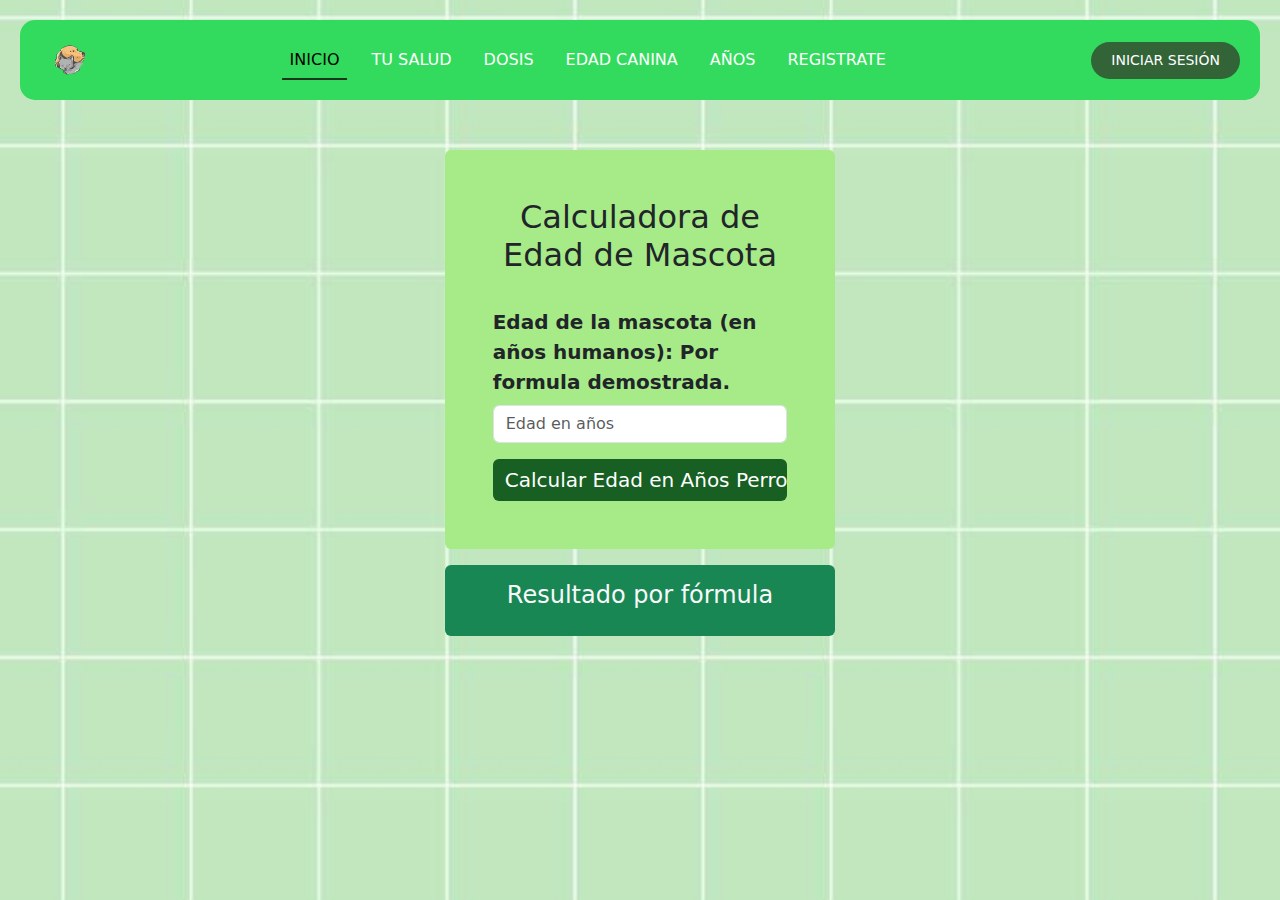
<file: años.html>
<!DOCTYPE html>
<html lang="en">
<head>
    <meta charset="UTF-8">
    <meta name="viewport" content="width=device-width, initial-scale=1.0">
    <title>Calculadora de Edad de Mascota</title>
    <link rel="stylesheet" href="CSS/bootstrap.min.css">
    <link rel="stylesheet" href="CSS/años.css">
</head>
<body>
  <nav class="navbar navbar-expand-lg fixed-top">
    <div class="container-fluid">
      <a class="navbar-brand me-auto" href="#"><img src="assets/logo.png" width="60px"></a>
      <button class="navbar-toggler" type="button" data-bs-toggle="offcanvas" data-bs-target="#offcanvasNavbar"
        aria-controls="offcanvasNavbar" aria-label="Toggle navigation">
        <span class="navbar-toggler-icon"></span>
      </button>
      <div class="offcanvas offcanvas-end" tabindex="-1" id="offcanvasNavbar" aria-labelledby="offcanvasNavbarLabel">
        <div class="offcanvas-header">
          <h5 class="offcanvas-title" id="offcanvasNavbarLabel">MENÚ</h5>
          <button type="button" class="btn-close" data-bs-dismiss="offcanvas" aria-label="Close"></button>
        </div>
        <div class="offcanvas-body">
          <ul class="navbar-nav justify-content-center flex-grow-1 pe-3">
            <li class="nav-item">
              <a class="nav-link  mx-lg-2 active" aria-current="page" href="index.html">INICIO</a>
            </li>
            <li class="nav-item">
              <a class="nav-link mx-lg-2" href="IMC.html">TU SALUD</a>
            </li>
            <li class="nav-item">
              <a class="nav-link mx-lg-2" href="extra.html">DOSIS</a>
            </li>
            <li class="nav-item">
              <a class="nav-link mx-lg-2" href="formula.html">EDAD CANINA</a>
            </li>
            <li class="nav-item">
              <a class="nav-link mx-lg-2" href="años.html">AÑOS</a>
            </li>
            <li class="nav-item">
              <a class="nav-link mx-lg-2" href="correo.html">REGISTRATE</a>
            </li>
          </ul>
          <a href="login.html" class="login-button d-lg-none">INICIAR SESIÓN</a>
        </div>
      </div>
      <a href="login.html" class="login-button d-none d-lg-block">INICIAR SESIÓN</a>
    </div>
  </nav>

    <section class="hero-section">
        <div class="d-flex-align-items-center justify-content-center fs-1">
          <div class="container">
            <form class="form-group">
              <div class="mb-3 bg p-5 fw-semibold rounded">
                <h2 class="text-center">Calculadora de Edad de Mascota</h2>
                <label for="edad-mascota" class="form-label mt-4 fw-semibold">Edad de la mascota (en años humanos): Por formula demostrada.</label>
                <input type="number" class="form-control" id="edad-mascota" placeholder="Edad en años">
                <input type="button" class="form-control btn-color mt-3" value="Calcular Edad en Años Perro" onclick="calcularEdadPerro()">
              </div>
              <div class="mt-3 text-center">
                <div id="resultado" class="bg-success text-light p-3 rounded">
                  <h3>Resultado por fórmula</h3>
                  <p id="imc"></p>
                  <p id="mensaje"></p>
                </div>
            </form>
            
          </div>
        </div>
    </section>

    <script src="JS/años.js"></script>
</body>
</html>
</file>
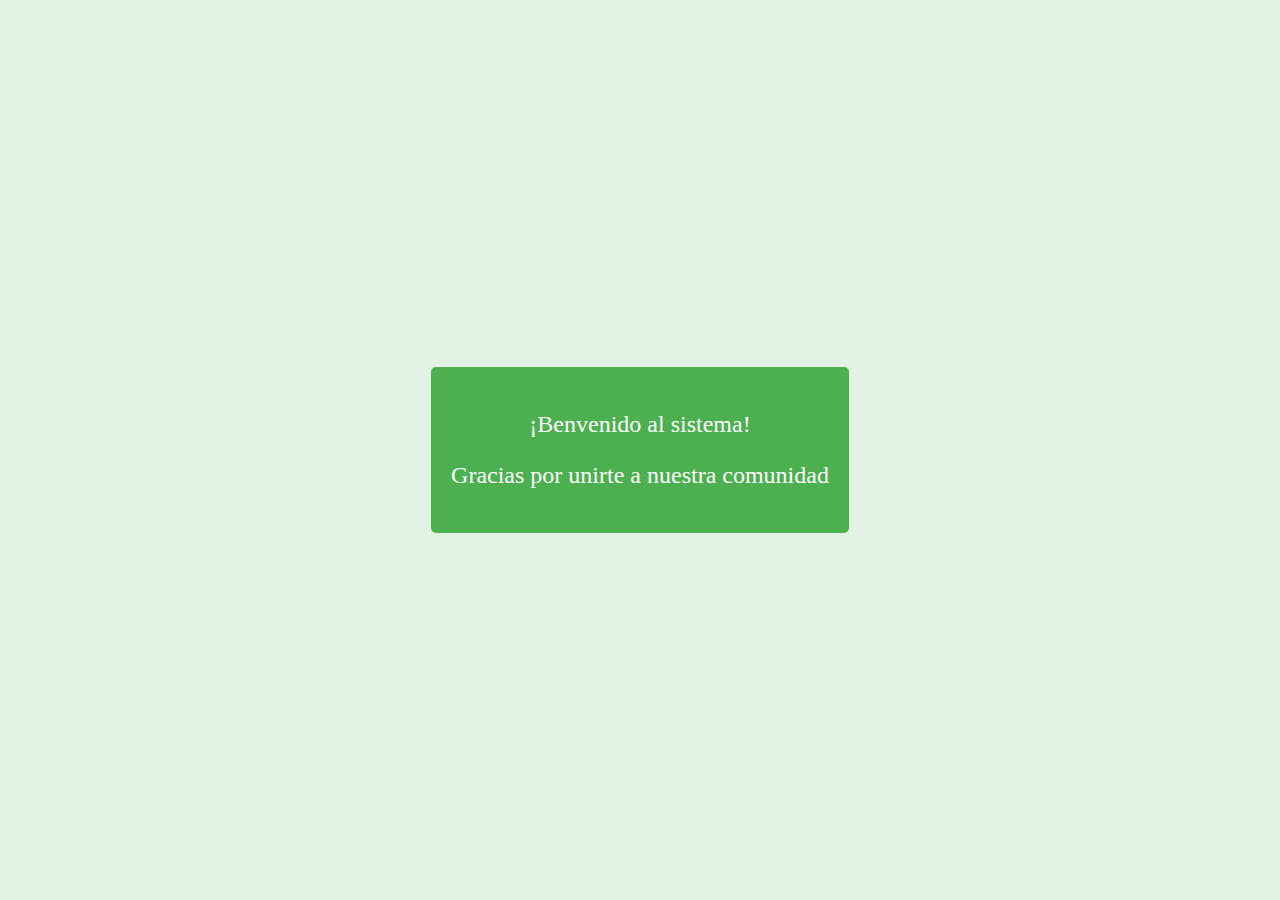
<file: bienvenido.html>
<!DOCTYPE html>
<html lang="en">
<head>
    <meta charset="UTF-8">
    <meta name="viewport" content="width=device-width, initial-scale=1.0">
    <title>Error de Identificación</title>
    <style>
        body {
            background-color: #E2F3E3;
            display: flex;
            align-items: center;
            justify-content: center;
            height: 100vh;
            margin: 0;
        }

        .message {
            text-align: center;
            padding: 20px;
            background-color: #4CAF50;
            color: white;
            font-size: 24px;
            border-radius: 5px;
        }
    </style>
</head>
<body>
    <div class="message">
        <p>¡Benvenido al sistema!</p>
        <p>Gracias por unirte a nuestra comunidad</p>
    </div>
</body>
</html>
</file>
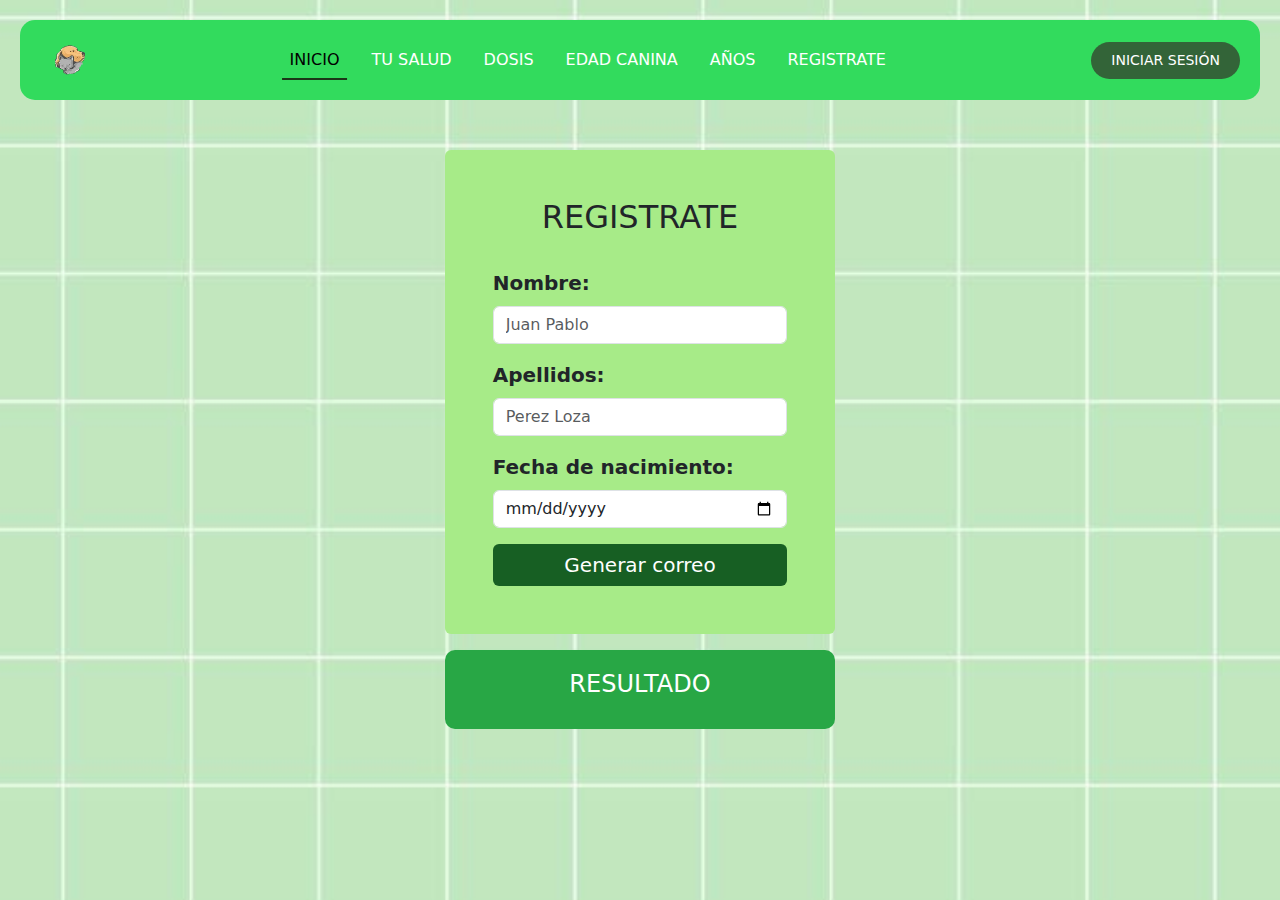
<file: correo.html>
<!DOCTYPE html>
<html lang="en">
<head>
    <meta charset="UTF-8">
    <meta name="viewport" content="width=device-width, initial-scale=1.0">
    <title>FORMULARIO</title>
    <link rel="stylesheet" href="CSS/bootstrap.min.css">
    <link rel="stylesheet" href="CSS/correo.css">
</head>
<body>
  <nav class="navbar navbar-expand-lg fixed-top">
    <div class="container-fluid">
      <a class="navbar-brand me-auto" href="#"><img src="assets/logo.png" width="60px"></a>
      <button class="navbar-toggler" type="button" data-bs-toggle="offcanvas" data-bs-target="#offcanvasNavbar"
        aria-controls="offcanvasNavbar" aria-label="Toggle navigation">
        <span class="navbar-toggler-icon"></span>
      </button>
      <div class="offcanvas offcanvas-end" tabindex="-1" id="offcanvasNavbar" aria-labelledby="offcanvasNavbarLabel">
        <div class="offcanvas-header">
          <h5 class="offcanvas-title" id="offcanvasNavbarLabel">MENÚ</h5>
          <button type="button" class="btn-close" data-bs-dismiss="offcanvas" aria-label="Close"></button>
        </div>
        <div class="offcanvas-body">
          <ul class="navbar-nav justify-content-center flex-grow-1 pe-3">
            <li class="nav-item">
              <a class="nav-link  mx-lg-2 active" aria-current="page" href="index.html">INICIO</a>
            </li>
            <li class="nav-item">
              <a class="nav-link mx-lg-2" href="IMC.html">TU SALUD</a>
            </li>
            <li class="nav-item">
              <a class="nav-link mx-lg-2" href="extra.html">DOSIS</a>
            </li>
            <li class="nav-item">
              <a class="nav-link mx-lg-2" href="formula.html">EDAD CANINA</a>
            </li>
            <li class="nav-item">
              <a class="nav-link mx-lg-2" href="años.html">AÑOS</a>
            </li>
            <li class="nav-item">
              <a class="nav-link mx-lg-2" href="correo.html">REGISTRATE</a>
            </li>
          </ul>
          <a href="login.html" class="login-button d-lg-none">INICIAR SESIÓN</a>
        </div>
      </div>
      <a href="login.html" class="login-button d-none d-lg-block">INICIAR SESIÓN</a>
    </div>
  </nav>

  <section class="hero-section">
    <div class="d-flex align-items-center justify-content-center fs-1">
      <div class="container">
        <form class="form-group" id="formulario">
          <div class="mb-3 bg p-5 fw-semibold rounded">
            <h2 class="text-center">REGISTRATE</h2>
            <label for="nombre" class="form-label mt-4 fw-semibold">Nombre:</label>
            <input type="text" class="form-control" id="nombre" placeholder="Juan Pablo">
            <label for="apellidos" class="form-label mt-3 fw-semibold">Apellidos:</label>
            <input type="text" class="form-control" id="apellidos" placeholder="Perez Loza">
            <label for="fechaNacimiento" class="form-label mt-3 fw-semibold">Fecha de nacimiento:</label>
            <input type="date" class="form-control" id="fechaNacimiento">
            <input type="button" class="form-control btn-color mt-3" value="Generar correo" onclick="generarCorreo()">
          </div>
          <div class="mt-3 text-center">
            <div id="resultado" class="mt-3">
              <h3>RESULTADO</h3>
              <p id="mensaje"></p>
              <p id="correo-generado"></p>
            </div>
          </div>
        </form>
      </div>
    </div>
  </section>

    <script src="JS/correo.js"></script>
    <script src="https://cdn.jsdelivr.net/npm/@popperjs/core@2.11.8/dist/umd/popper.min.js" integrity="sha384-I7E8VVD/ismYTF4hNIPjVp/Zjvgyol6VFvRkX/vR+Vc4jQkC+hVqc2pM8ODewa9r" crossorigin="anonymous"></script>
</body>
</html>
</file>
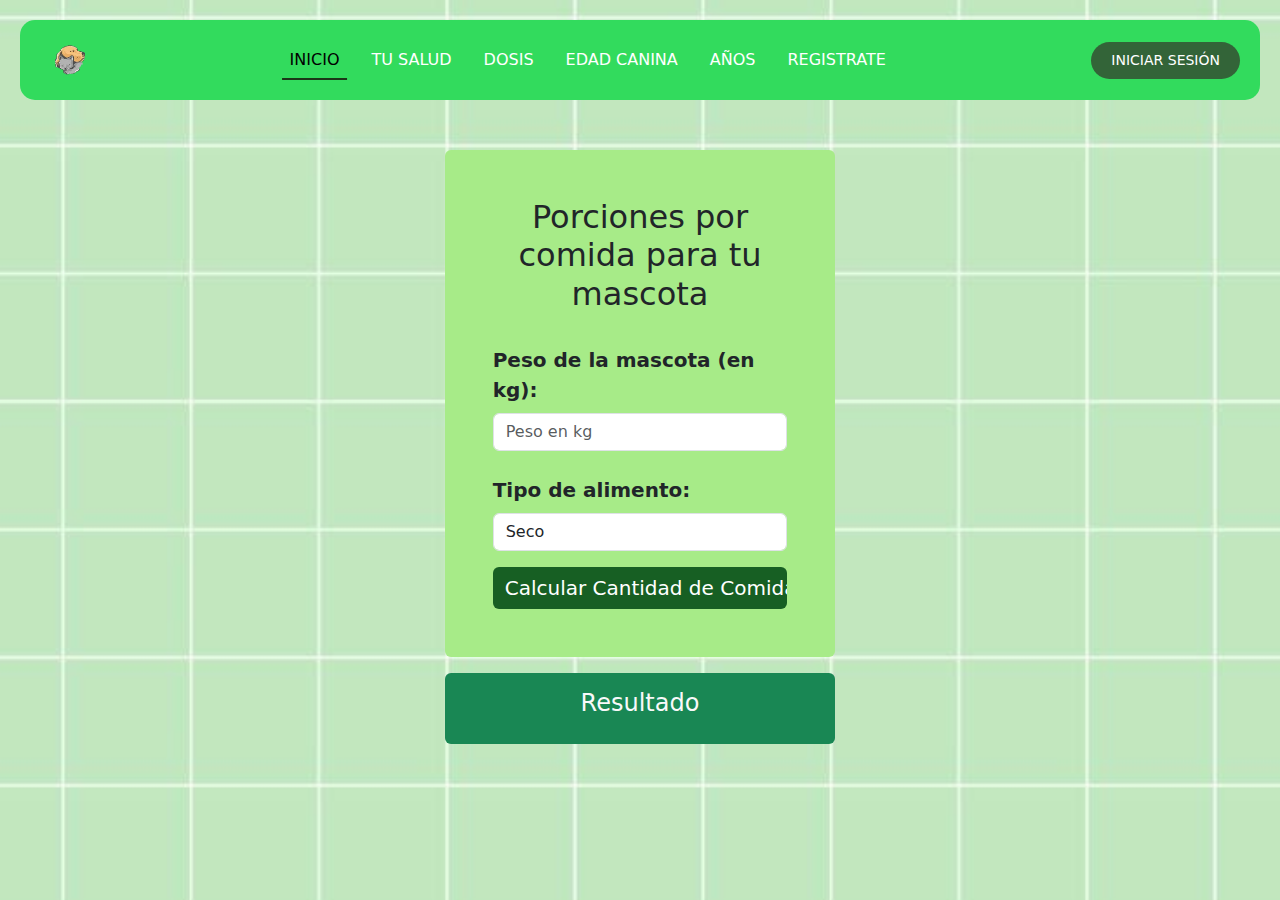
<file: extra.html>
<!DOCTYPE html>
<html lang="en">
<head>
    <meta charset="UTF-8">
    <meta name="viewport" content="width=device-width, initial-scale=1.0">
    <title>FORMULARIO</title>
    <link rel="stylesheet" href="CSS/bootstrap.min.css">
    <link rel="stylesheet" href="CSS/extra.css">
</head>
<body>
  <nav class="navbar navbar-expand-lg fixed-top">
    <div class="container-fluid">
      <a class="navbar-brand me-auto" href="#"><img src="assets/logo.png" width="60px"></a>
      <button class="navbar-toggler" type="button" data-bs-toggle="offcanvas" data-bs-target="#offcanvasNavbar"
        aria-controls="offcanvasNavbar" aria-label="Toggle navigation">
        <span class="navbar-toggler-icon"></span>
      </button>
      <div class="offcanvas offcanvas-end" tabindex="-1" id="offcanvasNavbar" aria-labelledby="offcanvasNavbarLabel">
        <div class="offcanvas-header">
          <h5 class="offcanvas-title" id="offcanvasNavbarLabel">MENÚ</h5>
          <button type="button" class="btn-close" data-bs-dismiss="offcanvas" aria-label="Close"></button>
        </div>
        <div class="offcanvas-body">
          <ul class="navbar-nav justify-content-center flex-grow-1 pe-3">
            <li class="nav-item">
              <a class="nav-link  mx-lg-2 active" aria-current="page" href="index.html">INICIO</a>
            </li>
            <li class="nav-item">
              <a class="nav-link mx-lg-2" href="IMC.html">TU SALUD</a>
            </li>
            <li class="nav-item">
              <a class="nav-link mx-lg-2" href="extra.html">DOSIS</a>
            </li>
            <li class="nav-item">
              <a class="nav-link mx-lg-2" href="formula.html">EDAD CANINA</a>
            </li>
            <li class="nav-item">
              <a class="nav-link mx-lg-2" href="años.html">AÑOS</a>
            </li>
            <li class="nav-item">
              <a class="nav-link mx-lg-2" href="correo.html">REGISTRATE</a>
            </li>
          </ul>
          <a href="login.html" class="login-button d-lg-none">INICIAR SESIÓN</a>
        </div>
      </div>
      <a href="login.html" class="login-button d-none d-lg-block">INICIAR SESIÓN</a>
    </div>
  </nav>

  <section class="hero-section">
    <div class="d-flex-align-items-center justify-content-center fs-1">
      <div class="container">
        <form class="form-group">
          <div class="mb-3 bg p-5 fw-semibold rounded">
            <h2 class="text-center">Porciones por comida para tu mascota</h2>
            <label for="peso" class="form-label mt-4 fw-semibold">Peso de la mascota (en kg):</label>
            <input type="number" class="form-control" id="peso" placeholder="Peso en kg">
            <label for="tipoAlimento" class="form-label mt-4 fw-semibold">Tipo de alimento:</label>
            <select class="form-control" id="tipoAlimento">
              <option value="seco">Seco</option>
              <option value="húmedo">Húmedo</option>
              <option value="casero">Casero</option>
            </select>
            <input type="button" class="form-control btn-color mt-3" value="Calcular Cantidad de Comida" onclick="calcularComida()">
          </div>
          <div class="mt-3 text-center">
            <div id="resultado" class="bg-success text-light p-3 rounded">
              <h3>Resultado</h3>
              <p id="cantidad-comida"></p>
              <p id="mensaje"></p>
            </div>
          </div>
        </form>
      </div>
    </div>
  </section>

  <script src="JS/extra.js"></script>
  <script src="https://cdn.jsdelivr.net/npm/@popperjs/core@2.11.8/dist/umd/popper.min.js" integrity="sha384-I7E8VVD/ismYTF4hNIPjVp/Zjvgyol6VFvRkX/vR+Vc4jQkC+hVqc2pM8ODewa9r" crossorigin="anonymous"></script>
</body>
</html>
</file>
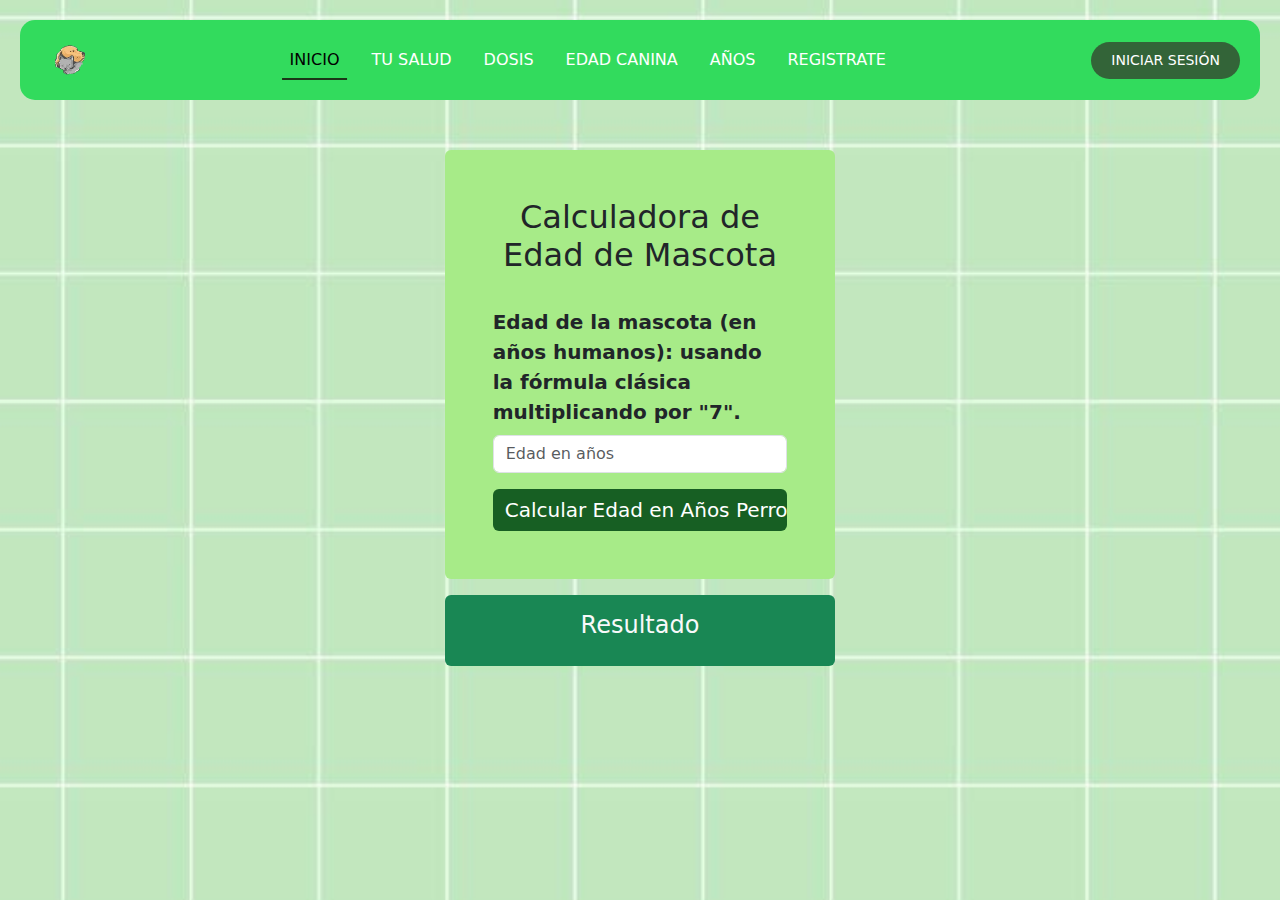
<file: formula.html>
<!DOCTYPE html>
<html lang="en">
<head>
    <meta charset="UTF-8">
    <meta name="viewport" content="width=device-width, initial-scale=1.0">
    <title>Calculadora de Edad de Mascota</title>
    <link rel="stylesheet" href="CSS/bootstrap.min.css">
    <link rel="stylesheet" href="CSS/formula.css">
</head>
<body>
  <nav class="navbar navbar-expand-lg fixed-top">
    <div class="container-fluid">
      <a class="navbar-brand me-auto" href="#"><img src="assets/logo.png" width="60px"></a>
      <button class="navbar-toggler" type="button" data-bs-toggle="offcanvas" data-bs-target="#offcanvasNavbar"
        aria-controls="offcanvasNavbar" aria-label="Toggle navigation">
        <span class="navbar-toggler-icon"></span>
      </button>
      <div class="offcanvas offcanvas-end" tabindex="-1" id="offcanvasNavbar" aria-labelledby="offcanvasNavbarLabel">
        <div class="offcanvas-header">
          <h5 class="offcanvas-title" id="offcanvasNavbarLabel">MENÚ</h5>
          <button type="button" class="btn-close" data-bs-dismiss="offcanvas" aria-label="Close"></button>
        </div>
        <div class="offcanvas-body">
          <ul class="navbar-nav justify-content-center flex-grow-1 pe-3">
            <li class="nav-item">
              <a class="nav-link  mx-lg-2 active" aria-current="page" href="index.html">INICIO</a>
            </li>
            <li class="nav-item">
              <a class="nav-link mx-lg-2" href="IMC.html">TU SALUD</a>
            </li>
            <li class="nav-item">
              <a class="nav-link mx-lg-2" href="extra.html">DOSIS</a>
            </li>
            <li class="nav-item">
              <a class="nav-link mx-lg-2" href="formula.html">EDAD CANINA</a>
            </li>
            <li class="nav-item">
              <a class="nav-link mx-lg-2" href="años.html">AÑOS</a>
            </li>
            <li class="nav-item">
              <a class="nav-link mx-lg-2" href="correo.html">REGISTRATE</a>
            </li>
          </ul>
          <a href="login.html" class="login-button d-lg-none">INICIAR SESIÓN</a>
        </div>
      </div>
      <a href="login.html" class="login-button d-none d-lg-block">INICIAR SESIÓN</a>
    </div>
  </nav>

  <section class="hero-section">
    <div class="d-flex-align-items-center justify-content-center fs-1">
      <div class="container">
        <form class="form-group">
          <div class="mb-3 bg p-5 fw-semibold rounded">
            <h2 class="text-center">Calculadora de Edad de Mascota</h2>
            <label for="edad-mascota" class="form-label mt-4 fw-semibold">Edad de la mascota (en años humanos): usando la fórmula clásica multiplicando por "7".</label>
            <input type="number" class="form-control" id="edad-mascota" placeholder="Edad en años">
            <input type="button" class="form-control btn-color mt-3" value="Calcular Edad en Años Perro" onclick="calcularEdadPerro()">
          </div>
          <div class="mt-3 text-center">
            <div id="resultado" class="bg-success text-light p-3 rounded">
              <h3>Resultado</h3>
              <p id="imc"></p>
              <p id="mensaje"></p>
            </div>
          </div>
        </form>
      </div>
    </div>
  </section>

    <script src="JS/formula.js"></script>
</body>
</html>
</file>
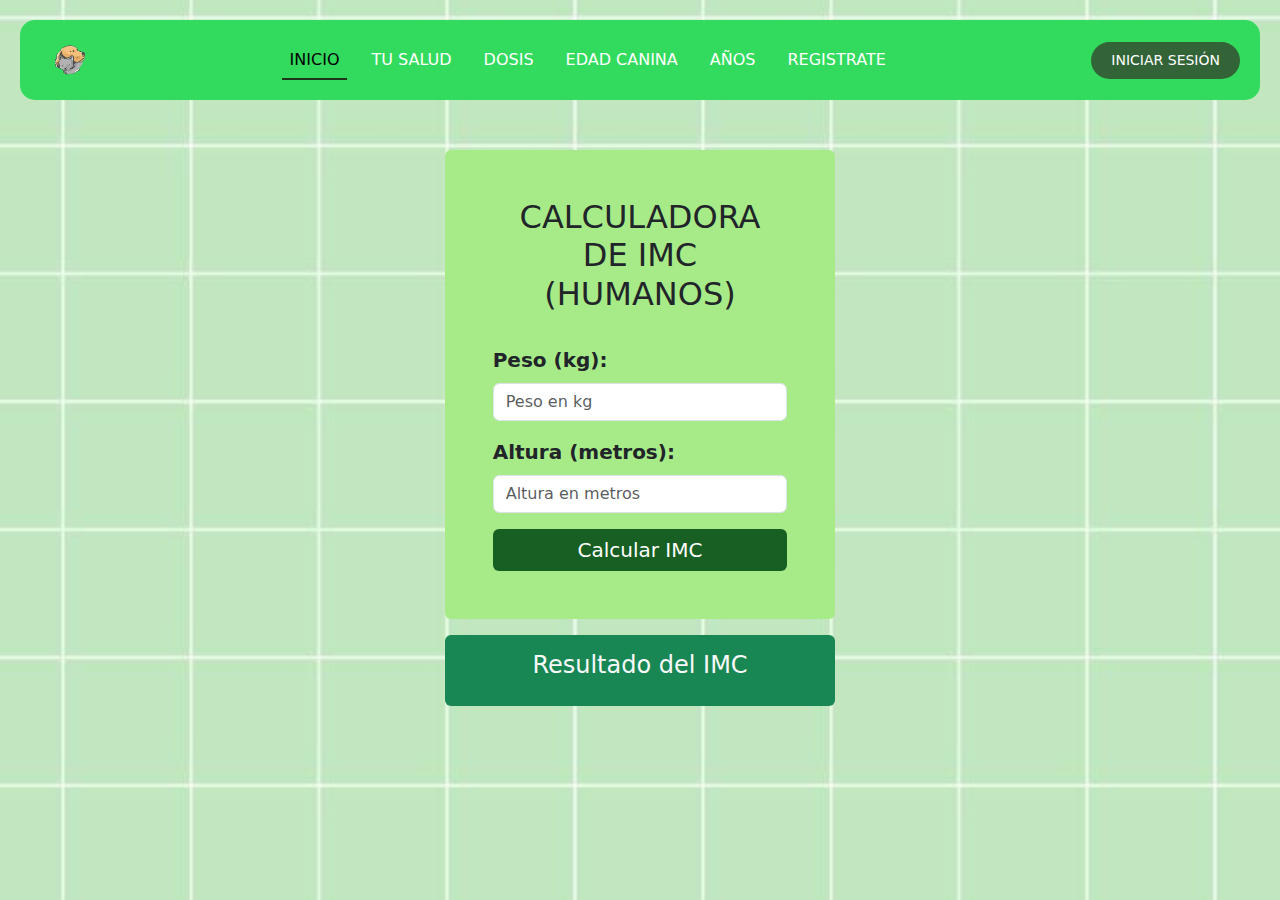
<file: IMC.html>
<!DOCTYPE html>
<html lang="en">
<head>
    <meta charset="UTF-8">
    <meta name="viewport" content="width=device-width, initial-scale=1.0">
    <title>FORMULARIO</title>
    <link rel="stylesheet" href="CSS/bootstrap.min.css">
    <link rel="stylesheet" href="CSS/IMC.css">
</head>
<body>
  <nav class="navbar navbar-expand-lg fixed-top">
    <div class="container-fluid">
      <a class="navbar-brand me-auto" href="#"><img src="assets/logo.png" width="60px"></a>
      <button class="navbar-toggler" type="button" data-bs-toggle="offcanvas" data-bs-target="#offcanvasNavbar"
        aria-controls="offcanvasNavbar" aria-label="Toggle navigation">
        <span class="navbar-toggler-icon"></span>
      </button>
      <div class="offcanvas offcanvas-end" tabindex="-1" id="offcanvasNavbar" aria-labelledby="offcanvasNavbarLabel">
        <div class="offcanvas-header">
          <h5 class="offcanvas-title" id="offcanvasNavbarLabel">MENÚ</h5>
          <button type="button" class="btn-close" data-bs-dismiss="offcanvas" aria-label="Close"></button>
        </div>
        <div class="offcanvas-body">
          <ul class="navbar-nav justify-content-center flex-grow-1 pe-3">
            <li class="nav-item">
              <a class="nav-link  mx-lg-2 active" aria-current="page" href="index.html">INICIO</a>
            </li>
            <li class="nav-item">
              <a class="nav-link mx-lg-2" href="IMC.html">TU SALUD</a>
            </li>
            <li class="nav-item">
              <a class="nav-link mx-lg-2" href="extra.html">DOSIS</a>
            </li>
            <li class="nav-item">
              <a class="nav-link mx-lg-2" href="formula.html">EDAD CANINA</a>
            </li>
            <li class="nav-item">
              <a class="nav-link mx-lg-2" href="años.html">AÑOS</a>
            </li>
            <li class="nav-item">
              <a class="nav-link mx-lg-2" href="correo.html">REGISTRATE</a>
            </li>
          </ul>
          <a href="login.html" class="login-button d-lg-none">INICIAR SESIÓN</a>
        </div>
      </div>
      <a href="login.html" class="login-button d-none d-lg-block">INICIAR SESIÓN</a>
    </div>
  </nav>

  <section class="hero-section">
    <div class="d-flex align-items-center justify-content-center fs-1">
      <div class="container">
        <form class="form-group">
          <div class="mb-3 bg p-5 fw-semibold rounded">
            <h2 class="text-center">CALCULADORA DE IMC (HUMANOS)</h2>
            <label for="peso" class="form-label mt-4 fw-semibold">Peso (kg):</label>
            <input type="number" class="form-control" id="peso" placeholder="Peso en kg">
            <label for="altura" class="form-label mt-3 fw-semibold">Altura (metros):</label>
            <input type="number" class="form-control" id="altura" placeholder="Altura en metros">
            <input type="button" class="form-control btn-color mt-3" value="Calcular IMC" onclick="calcularIMC()">
          </div>
          <div class="mt-3 text-center">
            <div id="resultado" class="bg-success text-light p-3 rounded">
              <h3>Resultado del IMC</h3>
              <p id="imc"></p>
              <p id="mensaje"></p>
            </div>
          </div>
        </form>
      </div>
    </div>
  </section>

    <script src="JS/IMC.js"></script>
    <script src="https://cdn.jsdelivr.net/npm/@popperjs/core@2.11.8/dist/umd/popper.min.js" integrity="sha384-I7E8VVD/ismYTF4hNIPjVp/Zjvgyol6VFvRkX/vR+Vc4jQkC+hVqc2pM8ODewa9r" crossorigin="anonymous"></script>
</body>
</html>
</file>
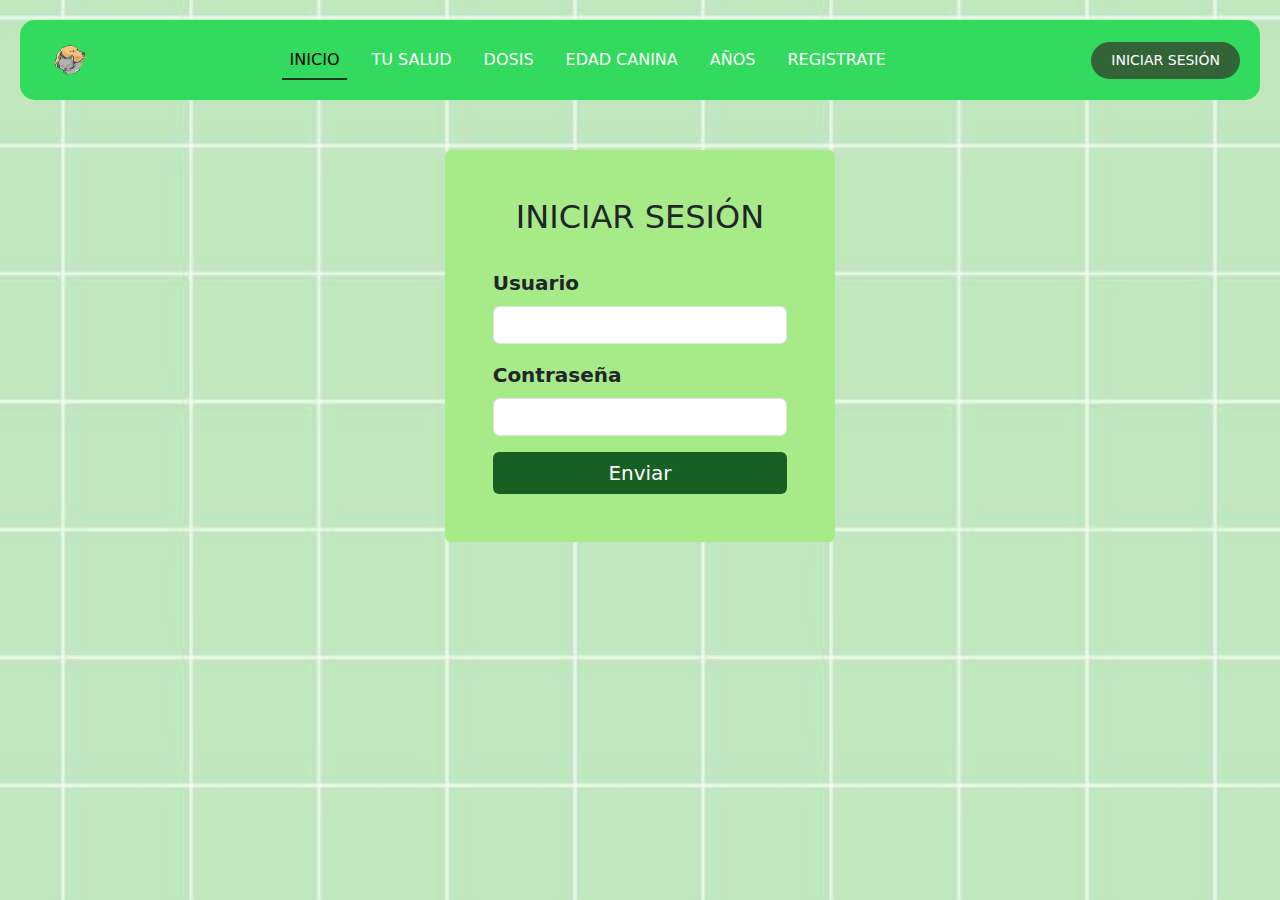
<file: login.html>
<!DOCTYPE html>
<html lang="en">
<head>
    <meta charset="UTF-8">
    <meta name="viewport" content="width=device-width, initial-scale=1.0">
    <title>FORMULARIO</title>
    <link rel="stylesheet" href="CSS/bootstrap.min.css">
    <link rel="stylesheet" href="CSS/login.css">
</head>
<body>
<nav class="navbar navbar-expand-lg fixed-top">
    <div class="container-fluid">
        <a class="navbar-brand me-auto" href="#"><img src="assets/logo.png" width="60px"></a>
        <button class="navbar-toggler" type="button" data-bs-toggle="offcanvas" data-bs-target="#offcanvasNavbar"
                aria-controls="offcanvasNavbar" aria-label="Toggle navigation">
            <span class="navbar-toggler-icon"></span>
        </button>
        <div class="offcanvas offcanvas-end" tabindex="-1" id="offcanvasNavbar" aria-labelledby="offcanvasNavbarLabel">
            <div class="offcanvas-header">
                <h5 class="offcanvas-title" id="offcanvasNavbarLabel">MENÚ</h5>
                <button type="button" class="btn-close" data-bs-dismiss="offcanvas" aria-label="Close"></button>
            </div>
            <div class="offcanvas-body">
                <ul class="navbar-nav justify-content-center flex-grow-1 pe-3">
                    <li class="nav-item">
                        <a class="nav-link mx-lg-2 active" aria-current="page" href="index.html">INICIO</a>
                    </li>
                    <li class="nav-item">
                        <a class="nav-link mx-lg-2" href="IMC.html">TU SALUD</a>
                    </li>
                    <li class="nav-item">
                        <a class="nav-link mx-lg-2" href="extra.html">DOSIS</a>
                    </li>
                    <li class="nav-item">
                        <a class="nav-link mx-lg-2" href="formula.html">EDAD CANINA</a>
                    </li>
                    <li class="nav-item">
                        <a class="nav-link mx-lg-2" href="años.html">AÑOS</a>
                    </li>
                    <li class="nav-item">
                        <a class="nav-link mx-lg-2" href="correo.html">REGISTRATE</a>
                    </li>
                </ul>
                <a href="login.html" class="login-button d-lg-none">INICIAR SESIÓN</a>
            </div>
        </div>
        <a href="login.html" class="login-button d-none d-lg-block">INICIAR SESIÓN</a>
    </div>
</nav>
<section class="hero-section">
    <div class="d-flex align-items-center justify-content-center fs-1">
        <div class="container">
            <form class="form-group" onsubmit="login(); return false;">
                <div class="mb-3 bg p-5 fw-semibold rounded">
                    <h2 class="text-center">INICIAR SESIÓN</h2>
                    <label for="usuario" class="form-label mt-4 fw-semibold">Usuario</label>
                    <input type="text" class="form-control" id="usuario">
                    <label for="myInput" class="form-label mt-3 fw-semibold">Contraseña</label>
                    <input type="password" class="form-control" id="myInput">
                    <input type="submit" class="form-control btn-color mt-3" value="Enviar">
                </div>
            </form>
        </div>
    </div>
</section>

<script src="JS/login.js"></script>

<script src="https://cdn.jsdelivr.net/npm/@popperjs/core@2.11.8/dist/umd/popper.min.js"
        integrity="sha384-I7E8VVD/ismYTF4hNIPjVp/Zjvgyol6VFvRkX/vR+Vc4jQkC+hVqc2pM8ODewa9r"
        crossorigin="anonymous"></script>
<script src="https://cdn.jsdelivr.net/npm/bootstrap@5.3.3/dist/js/bootstrap.min.js"
        integrity="sha384-0pUGZvbkm6XF6gxjEnlmuGrJXVbNuzT9qBBavbLwCsOGabYfZo0T0to5eqruptLy"
        crossorigin="anonymous"></script>
</body>
</html>
</file>
<file: CSS/años.css>
.navbar {
    background-color: rgb(50, 219, 93);
    height: 80px;
    margin: 20px;
    padding: 0.5rem;
    border-radius: 15px;
  }
  
  .navbar-brand {
    font-weight: 500;
    color: rgb(18, 109, 53);
    font-size: 24px;
    transition: 0.3s color;
  }

  .login-button{
    background-color: #336438;
    color: #ffffff;
    font-size: 14px;
    padding: 8px 20px;
    border-radius: 50px;
    text-decoration: none;
    transition: 0.3s backgraund-color;
  }

  .login-button:hover {
    background-color: #48864e;
  }
  
  .navbar-toogler {
    border: none;
    font-size: 1.25rem;
  }
  
  .navbar-toogler:focus,
  .btn-close:focus {
    box-shadow: none;
    outline: none;
  }
  
  .nav-link {
    color: #ffffff;
    font-weight: 500;
    position: relative;
  }
  
  .nav-link:hover,
  .nav-link.active {
    color: #7ac481;
  }
  
  @media (min-width: 991px) {
    .nav-link::before {
      content: "";
      position: absolute;
      bottom: 0;
      left: 50%;
      transform: translateX(-50%);
      width: 100%;
      height: 2px;
      background-color: rgb(27, 54, 24);
      visibility: hidden;
      transition: 0.3s ease-in-out;
    }
    .nav-link:hover::before,
    .nav-link.active::before {
      width: 100%;
      visibility: visible;
    }
  }
  
  .hero-section {
    background: url("../assets/fondo.jpg") no-repeat center;
    background-size: cover;
    width: 100%;
    min-height: 100vh;
    padding-bottom: 20px; 
    box-sizing: border-box;
  }
  
  .hero-section::before {
    content: normal;
    position: absolute;
    top: 0;
    right: 0;
    bottom: 0;
    left: 0;
  }
  
  .container {
    font-size: 20px;
  }
  
  form {
    width: 35%;
    margin: auto;
    padding-top: 150px;
  }
  
  .bg {
    background-color: #a7eb88;
  }
  
  .btn-color {
    background-color: #175f23;
    border: none;
    font-size: 20px;
    color: #ffffff;
  }
  
  #resultado {
    background-color: #28a745;
    color: #fff;
    padding: 20px;
    border-radius: 10px;
    text-align: center;
    margin-bottom: 20px;
  }

  #resultado h3 {
    font-size: 24px;
    margin-bottom: 10px;
  }

  #resultado p {
    font-size: 18px;
    margin-bottom: 8px;
  }

  @media (max-width: 768px) {
    .container {
      font-size: 16px;
      margin-top: 20px;
    }
  
    form {
      top: 30px;
      width: 70%;
      padding-top: 100px;
    }
  }
  
  @media (max-width: 480px) {
    .container {
      font-size: 14px;
      margin-top: 20px;
    }
  
    form {
      width: 90%;
      padding-top: 100px;
    }
  }
</file>
<file: CSS/correo.css>
.navbar {
    background-color: rgb(50, 219, 93);
    height: 80px;
    margin: 20px;
    padding: 0.5rem;
    border-radius: 15px;
  }
  
  .navbar-brand {
    font-weight: 500;
    color: rgb(18, 109, 53);
    font-size: 24px;
    transition: 0.3s color;
  }

  .login-button{
    background-color: #336438;
    color: #ffffff;
    font-size: 14px;
    padding: 8px 20px;
    border-radius: 50px;
    text-decoration: none;
    transition: 0.3s backgraund-color;
  }

  .login-button:hover {
    background-color: #48864e;
  }
  
  .navbar-toogler {
    border: none;
    font-size: 1.25rem;
  }
  
  .navbar-toogler:focus,
  .btn-close:focus {
    box-shadow: none;
    outline: none;
  }
  
  .nav-link {
    color: #ffffff;
    font-weight: 500;
    position: relative;
  }
  
  .nav-link:hover,
  .nav-link.active {
    color: #7ac481;
  }
  
  #resultado {
    background-color: #28a745;
    color: #fff;
    padding: 20px;
    border-radius: 10px;
    text-align: center;
    margin-bottom: 20px;
  }

  #resultado h3 {
    font-size: 24px;
    margin-bottom: 10px;
  }

  #resultado p {
    font-size: 18px;
    margin-bottom: 8px;
  }

  @media (min-width: 991px) {
    .nav-link::before {
      content: "";
      position: absolute;
      bottom: 0;
      left: 50%;
      transform: translateX(-50%);
      width: 100%;
      height: 2px;
      background-color: rgb(27, 54, 24);
      visibility: hidden;
      transition: 0.3s ease-in-out;
    }
    .nav-link:hover::before,
    .nav-link.active::before {
      width: 100%;
      visibility: visible;
    }
  }
  
  .hero-section {
    background: url("../assets/fondo.jpg") no-repeat center;
    background-size: cover;
    width: 100%;
    min-height: 100vh;
    padding-bottom: 20px;
    box-sizing: border-box;
  }
  
  .hero-section::before {
    content: normal;
    position: absolute;
    top: 0;
    right: 0;
    bottom: 0;
    left: 0;
  }
  
  .container {
    font-size: 20px;
  }
  
  form {
    width: 35%;
    margin: auto;
    padding-top: 150px;
  }
  
  .bg {
    background-color: #a7eb88;
  }
  
  .btn-color {
    background-color: #175f23;
    border: none;
    font-size: 20px;
    color: #ffffff;
  }
  
  @media (max-width: 768px) {
    .container {
      font-size: 16px;
      margin-top: 20px;
    }
  
    form {
      top: 30px;
      width: 70%;
      padding-top: 100px;
    }
  }
  
  @media (max-width: 480px) {
    .container {
      font-size: 14px;
      margin-top: 20px;
    }
  
    form {
      width: 90%;
      padding-top: 100px;
    }
  }
</file>
<file: CSS/extra.css>
.navbar {
  background-color: rgb(50, 219, 93);
  height: 80px;
  margin: 20px;
  padding: 0.5rem;
  border-radius: 15px;
}

.navbar-brand {
  font-weight: 500;
  color: rgb(18, 109, 53);
  font-size: 24px;
  transition: 0.3s color;
}

.login-button{
  background-color: #336438;
  color: #ffffff;
  font-size: 14px;
  padding: 8px 20px;
  border-radius: 50px;
  text-decoration: none;
  transition: 0.3s backgraund-color;
}

.login-button:hover {
  background-color: #48864e;
}

.navbar-toogler {
  border: none;
  font-size: 1.25rem;
}

.navbar-toogler:focus,
.btn-close:focus {
  box-shadow: none;
  outline: none;
}

.nav-link {
  color: #ffffff;
  font-weight: 500;
  position: relative;
}

.nav-link:hover,
.nav-link.active {
  color: #7ac481;
}

#resultado {
  background-color: #28a745;
  color: #fff;
  padding: 20px;
  border-radius: 10px;
  text-align: center;
  margin-bottom: 20px;
}

#resultado h3 {
  font-size: 24px;
  margin-bottom: 10px;
}

#resultado p {
  font-size: 18px;
  margin-bottom: 8px;
}

@media (min-width: 991px) {
  .nav-link::before {
    content: "";
    position: absolute;
    bottom: 0;
    left: 50%;
    transform: translateX(-50%);
    width: 100%;
    height: 2px;
    background-color: rgb(27, 54, 24);
    visibility: hidden;
    transition: 0.3s ease-in-out;
  }
  .nav-link:hover::before,
  .nav-link.active::before {
    width: 100%;
    visibility: visible;
  }
}

.hero-section {
  background: url("../assets/fondo.jpg") no-repeat center;
  background-size: cover;
  width: 100%;
  min-height: 100vh;
  padding-bottom: 20px;
  box-sizing: border-box;
}

.hero-section::before {
  content: normal;
  position: absolute;
  top: 0;
  right: 0;
  bottom: 0;
  left: 0;
}

.container {
  font-size: 20px;
}

form {
  width: 35%;
  margin: auto;
  padding-top: 150px;
}

.bg {
  background-color: #a7eb88;
}

.btn-color {
  background-color: #175f23;
  border: none;
  font-size: 20px;
  color: #ffffff;
}

@media (max-width: 768px) {
  .container {
    font-size: 16px;
    margin-top: 20px;
  }

  form {
    top: 30px;
    width: 70%;
    padding-top: 100px;
  }
}

@media (max-width: 480px) {
  .container {
    font-size: 14px;
    margin-top: 20px;
  }

  form {
    width: 90%;
    padding-top: 100px;
  }
}
</file>
<file: CSS/formula.css>
.navbar {
    background-color: rgb(50, 219, 93);
    height: 80px;
    margin: 20px;
    padding: 0.5rem;
    border-radius: 15px;
  }
  
  .navbar-brand {
    font-weight: 500;
    color: rgb(18, 109, 53);
    font-size: 24px;
    transition: 0.3s color;
  }

  .login-button{
    background-color: #336438;
    color: #ffffff;
    font-size: 14px;
    padding: 8px 20px;
    border-radius: 50px;
    text-decoration: none;
    transition: 0.3s backgraund-color;
  }

  .login-button:hover {
    background-color: #48864e;
  }
  
  .navbar-toogler {
    border: none;
    font-size: 1.25rem;
  }
  
  .navbar-toogler:focus,
  .btn-close:focus {
    box-shadow: none;
    outline: none;
  }
  
  .nav-link {
    color: #ffffff;
    font-weight: 500;
    position: relative;
  }
  
  .nav-link:hover,
  .nav-link.active {
    color: #7ac481;
  }
  
  @media (min-width: 991px) {
    .nav-link::before {
      content: "";
      position: absolute;
      bottom: 0;
      left: 50%;
      transform: translateX(-50%);
      width: 100%;
      height: 2px;
      background-color: rgb(27, 54, 24);
      visibility: hidden;
      transition: 0.3s ease-in-out;
    }
    .nav-link:hover::before,
    .nav-link.active::before {
      width: 100%;
      visibility: visible;
    }
  }
  
  .hero-section {
    background: url("../assets/fondo.jpg") no-repeat center;
    background-size: cover;
    width: 100%;
    min-height: 100vh;
    padding-bottom: 20px;
    box-sizing: border-box;
  }
  
  .hero-section::before {
    content: normal;
    position: absolute;
    top: 0;
    right: 0;
    bottom: 0;
    left: 0;
  }
  
  .container {
    font-size: 20px;
  }
  
  form {
    width: 35%;
    margin: auto;
    padding-top: 150px;
  }
  
  .bg {
    background-color: #a7eb88;
  }
  
  .btn-color {
    background-color: #175f23;
    border: none;
    font-size: 20px;
    color: #ffffff;
  }
  
  #resultado {
    background-color: #28a745;
    color: #fff;
    padding: 20px;
    border-radius: 10px;
    text-align: center;
    margin-bottom: 20px;
  }

  #resultado h3 {
    font-size: 24px;
    margin-bottom: 10px;
  }

  #resultado p {
    font-size: 18px;
    margin-bottom: 8px;
  }

  @media (max-width: 768px) {
    .container {
      font-size: 16px;
      margin-top: 20px;
    }
  
    form {
      top: 30px;
      width: 70%;
      padding-top: 100px;
    }
  }
  
  @media (max-width: 480px) {
    .container {
      font-size: 14px;
      margin-top: 20px;
    }
  
    form {
      width: 90%;
      padding-top: 100px;
    }
  }
</file>
<file: CSS/IMC.css>
.navbar {
    background-color: rgb(50, 219, 93);
    height: 80px;
    margin: 20px;
    padding: 0.5rem;
    border-radius: 15px;
  }
  
  .navbar-brand {
    font-weight: 500;
    color: rgb(18, 109, 53);
    font-size: 24px;
    transition: 0.3s color;
  }

  .login-button{
    background-color: #336438;
    color: #ffffff;
    font-size: 14px;
    padding: 8px 20px;
    border-radius: 50px;
    text-decoration: none;
    transition: 0.3s backgraund-color;
  }

  .login-button:hover {
    background-color: #48864e;
  }
  
  .navbar-toogler {
    border: none;
    font-size: 1.25rem;
  }
  
  .navbar-toogler:focus,
  .btn-close:focus {
    box-shadow: none;
    outline: none;
  }
  
  .nav-link {
    color: #ffffff;
    font-weight: 500;
    position: relative;
  }
  
  .nav-link:hover,
  .nav-link.active {
    color: #7ac481;
  }
  
  @media (min-width: 991px) {
    .nav-link::before {
      content: "";
      position: absolute;
      bottom: 0;
      left: 50%;
      transform: translateX(-50%);
      width: 100%;
      height: 2px;
      background-color: rgb(27, 54, 24);
      visibility: hidden;
      transition: 0.3s ease-in-out;
    }
    .nav-link:hover::before,
    .nav-link.active::before {
      width: 100%;
      visibility: visible;
    }
  }
  
  .hero-section {
    background: url("../assets/fondo.jpg") no-repeat center;
    background-size: cover;
    width: 100%;
    min-height: 100vh;
    padding-bottom: 20px; 
    box-sizing: border-box;
  }
  
  .hero-section::before {
    content: normal;
    position: absolute;
    top: 0;
    right: 0;
    bottom: 0;
    left: 0;
  }
  
  .container {
    font-size: 20px;
  }
  
  form {
    width: 35%;
    margin: auto;
    padding-top: 150px;
  }
  
  .bg {
    background-color: #a7eb88;
  }
  
  .btn-color {
    background-color: #175f23;
    border: none;
    font-size: 20px;
    color: #ffffff;
  }

  #resultado {
    background-color: #28a745;
    color: #fff;
    padding: 20px;
    border-radius: 10px;
    text-align: center;
    margin-bottom: 20px;
  }

  #resultado h3 {
    font-size: 24px;
    margin-bottom: 10px;
  }

  #resultado p {
    font-size: 18px;
    margin-bottom: 8px;
  }

  @media (max-width: 768px) {
    .container {
      font-size: 16px;
      margin-top: 20px;
    }
  
    form {
      top: 30px;
      width: 70%;
      padding-top: 100px;
    }
  }
  
  @media (max-width: 480px) {
    .container {
      font-size: 14px;
      margin-top: 20px;
    }
  
    form {
      width: 90%;
      padding-top: 100px;
    }
  }
</file>
<file: CSS/login.css>
.navbar {
    background-color: rgb(50, 219, 93);
    height: 80px;
    margin: 20px;
    padding: 0.5rem;
    border-radius: 15px;
  }
  
  .navbar-brand {
    font-weight: 500;
    color: rgb(18, 109, 53);
    font-size: 24px;
    transition: 0.3s color;
  }

  .login-button{
    background-color: #336438;
    color: #ffffff;
    font-size: 14px;
    padding: 8px 20px;
    border-radius: 50px;
    text-decoration: none;
    transition: 0.3s backgraund-color;
  }

  .login-button:hover {
    background-color: #48864e;
  }
  
  .navbar-toogler {
    border: none;
    font-size: 1.25rem;
  }
  
  .navbar-toogler:focus,
  .btn-close:focus {
    box-shadow: none;
    outline: none;
  }
  
  .nav-link {
    color: #ffffff;
    font-weight: 500;
    position: relative;
  }
  
  .nav-link:hover,
  .nav-link.active {
    color: #7ac481;
  }
  
  #resultado {
    background-color: #28a745;
    color: #fff;
    padding: 20px;
    border-radius: 10px;
    text-align: center;
    margin-bottom: 20px;
  }

  #resultado h3 {
    font-size: 24px;
    margin-bottom: 10px;
  }

  #resultado p {
    font-size: 18px;
    margin-bottom: 8px;
  }

  @media (min-width: 991px) {
    .nav-link::before {
      content: "";
      position: absolute;
      bottom: 0;
      left: 50%;
      transform: translateX(-50%);
      width: 100%;
      height: 2px;
      background-color: rgb(27, 54, 24);
      visibility: hidden;
      transition: 0.3s ease-in-out;
    }
    .nav-link:hover::before,
    .nav-link.active::before {
      width: 100%;
      visibility: visible;
    }
  }
  
  .hero-section {
    background: url("../assets/fondo.jpg") no-repeat center;
    background-size: cover;
    width: 100%;
    min-height: 100vh;
    padding-bottom: 20px;
    box-sizing: border-box;
  }
  
  .hero-section::before {
    content: normal;
    position: absolute;
    top: 0;
    right: 0;
    bottom: 0;
    left: 0;
  }
  
  .container {
    font-size: 20px;
  }
  
  form {
    width: 35%;
    margin: auto;
    padding-top: 150px;
  }
  
  .bg {
    background-color: #a7eb88;
  }
  
  .btn-color {
    background-color: #175f23;
    border: none;
    font-size: 20px;
    color: #ffffff;
  }
  
  @media (max-width: 768px) {
    .container {
      font-size: 16px;
      margin-top: 20px;
    }
  
    form {
      top: 30px;
      width: 70%;
      padding-top: 100px;
    }
  }
  
  @media (max-width: 480px) {
    .container {
      font-size: 14px;
      margin-top: 20px;
    }
  
    form {
      width: 90%;
      padding-top: 100px;
    }
  }
</file>
